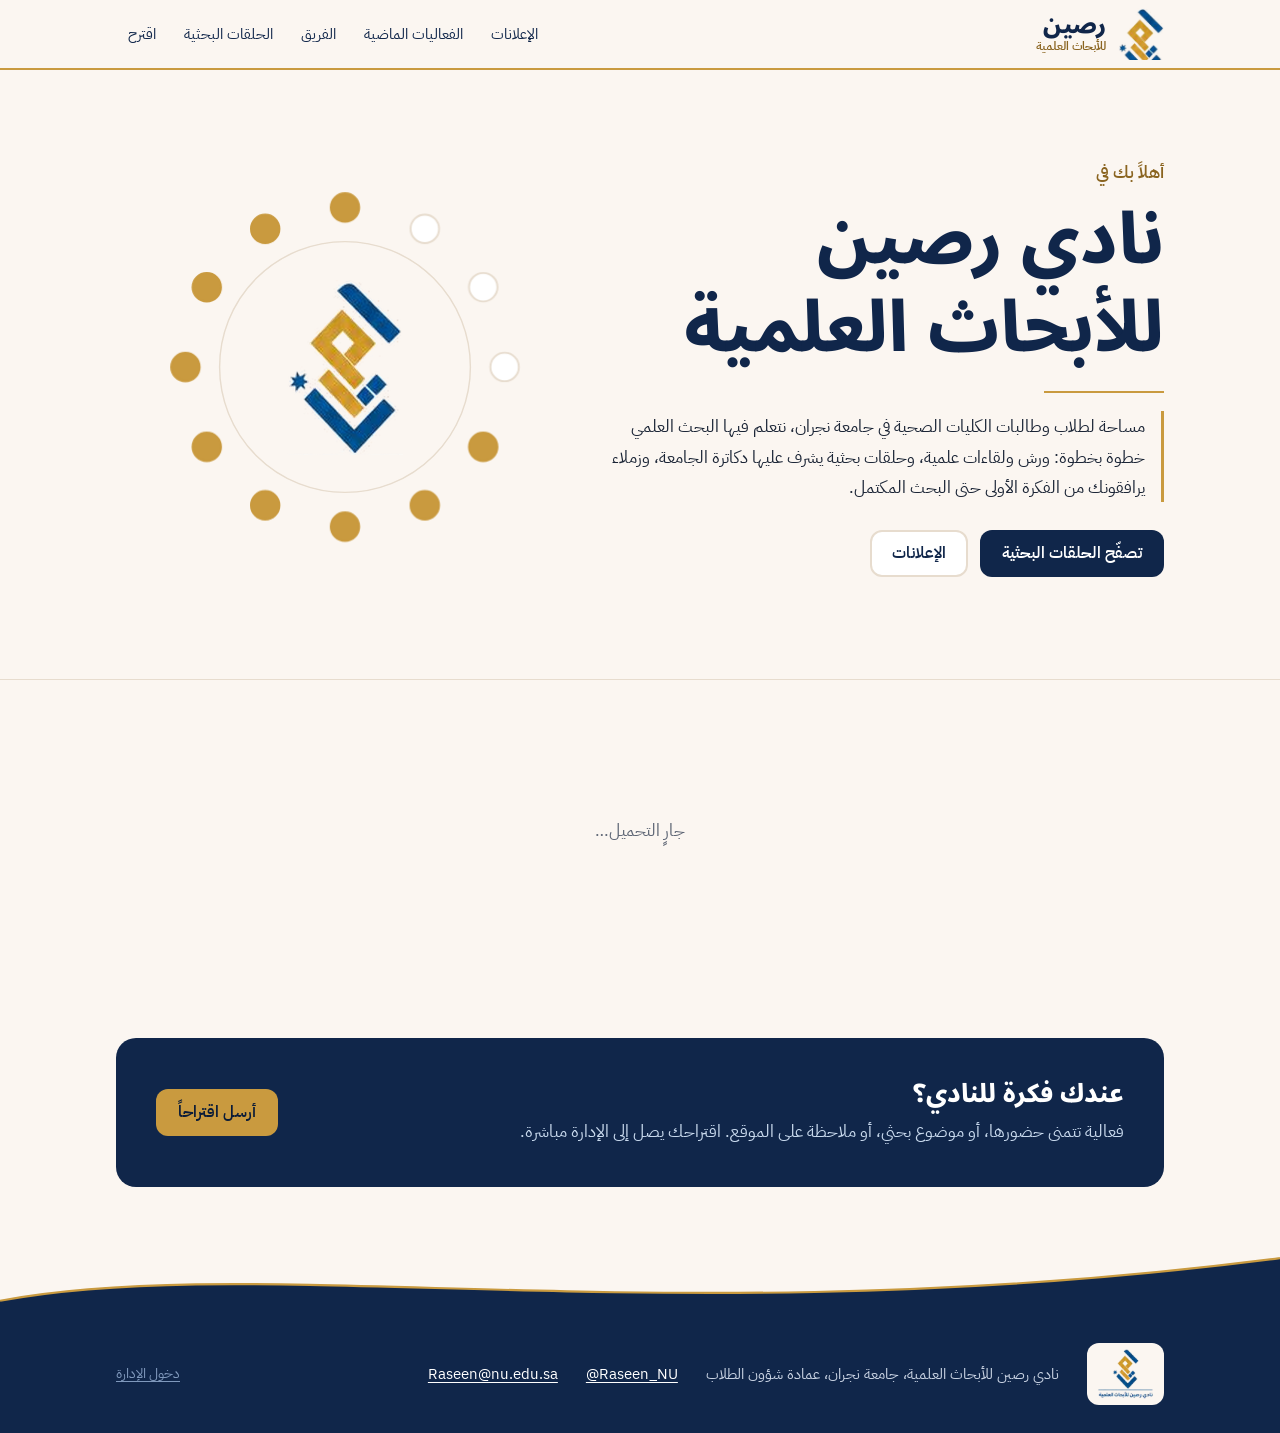
<file: index.html>
<!doctype html>
<html lang="ar" dir="rtl">
<head>
<meta charset="utf-8">
<meta name="viewport" content="width=device-width,initial-scale=1,viewport-fit=cover">
<title>رصين | نادي رصين للأبحاث العلمية</title>
<meta name="description" content="رصين: نادي رصين للأبحاث العلمية في جامعة نجران. إعلانات الفعاليات، والحلقات البحثية بين الدكاترة والطلاب، وفريق النادي.">
<meta name="theme-color" content="#FBF6F1">
<meta property="og:title" content="رصين | نادي رصين للأبحاث العلمية في جامعة نجران">
<meta property="og:description" content="فعاليات علمية، وحلقات بحثية يقودها دكاترة الجامعة.">
<link rel="manifest" href="/manifest.webmanifest">
<link rel="apple-touch-icon" href="/assets/icons/apple-touch-icon.png">
<meta name="apple-mobile-web-app-capable" content="yes">
<meta name="mobile-web-app-capable" content="yes">
<meta name="apple-mobile-web-app-title" content="رصين">
<meta name="apple-mobile-web-app-status-bar-style" content="default">
<link rel="icon" href="/assets/icons/icon-192.png" type="image/png">
<link rel="preload" href="assets/fonts/noto-sans-arabic-arabic-800-normal.woff2" as="font" type="font/woff2" crossorigin>
<link rel="preload" href="assets/fonts/ibm-plex-sans-arabic-arabic-400-normal.woff2" as="font" type="font/woff2" crossorigin>
<link rel="stylesheet" href="assets/style.css">
</head>
<body>
<a class="skip" href="#main">تخطَّ إلى المحتوى</a>
<header class="site-head">
  <div class="wrap">
    <a class="brand" href="#/" aria-label="رصين، الصفحة الرئيسية">
      <span class="logo"><img src="assets/logo-mark.png" alt="شعار نادي رصين"></span>
      <span><b>رصين</b><small>للأبحاث العلمية</small></span>
    </a>
    <nav class="nav" aria-label="أقسام الموقع">
      <a href="#/events">الإعلانات</a>
      <a href="#/archive">الفعاليات الماضية</a>
      <a href="#/team">الفريق</a>
      <a href="#/circles">الحلقات البحثية</a>
      <a href="#/suggest">اقترح</a>
    </nav>
  </div>
</header>
<main id="main" tabindex="-1"></main>
<footer class="site-foot">
  <svg class="wave" viewBox="0 0 1440 90" preserveAspectRatio="none" aria-hidden="true"><path d="M0 70 C 300 0, 760 120, 1440 10 L1440 90 L0 90 Z" fill="#10264A"/><path d="M0 70 C 300 0, 760 120, 1440 10" fill="none" stroke="#C99A3F" stroke-width="3"/></svg>
  <div class="wrap">
    <img class="foot-logo" src="assets/logo-full.png" alt="نادي رصين للأبحاث العلمية">
    <span>نادي رصين للأبحاث العلمية، جامعة نجران، عمادة شؤون الطلاب</span>
    <a href="https://x.com/Raseen_NU" target="_blank" rel="noopener" dir="ltr">@Raseen_NU</a>
    <a href="mailto:Raseen@nu.edu.sa" dir="ltr">Raseen@nu.edu.sa</a>
    <a class="admin" href="admin.html">دخول الإدارة</a>
  </div>
</footer>
<div id="toast" role="status" aria-live="polite"></div>
<script src="assets/vendor/supabase.js"></script>
<script src="assets/common.js"></script>
<script src="assets/app.js"></script>
<script>if('serviceWorker' in navigator)addEventListener('load',()=>navigator.serviceWorker.register('/sw.js').catch(()=>{}));</script>
</body>
</html>
</file>
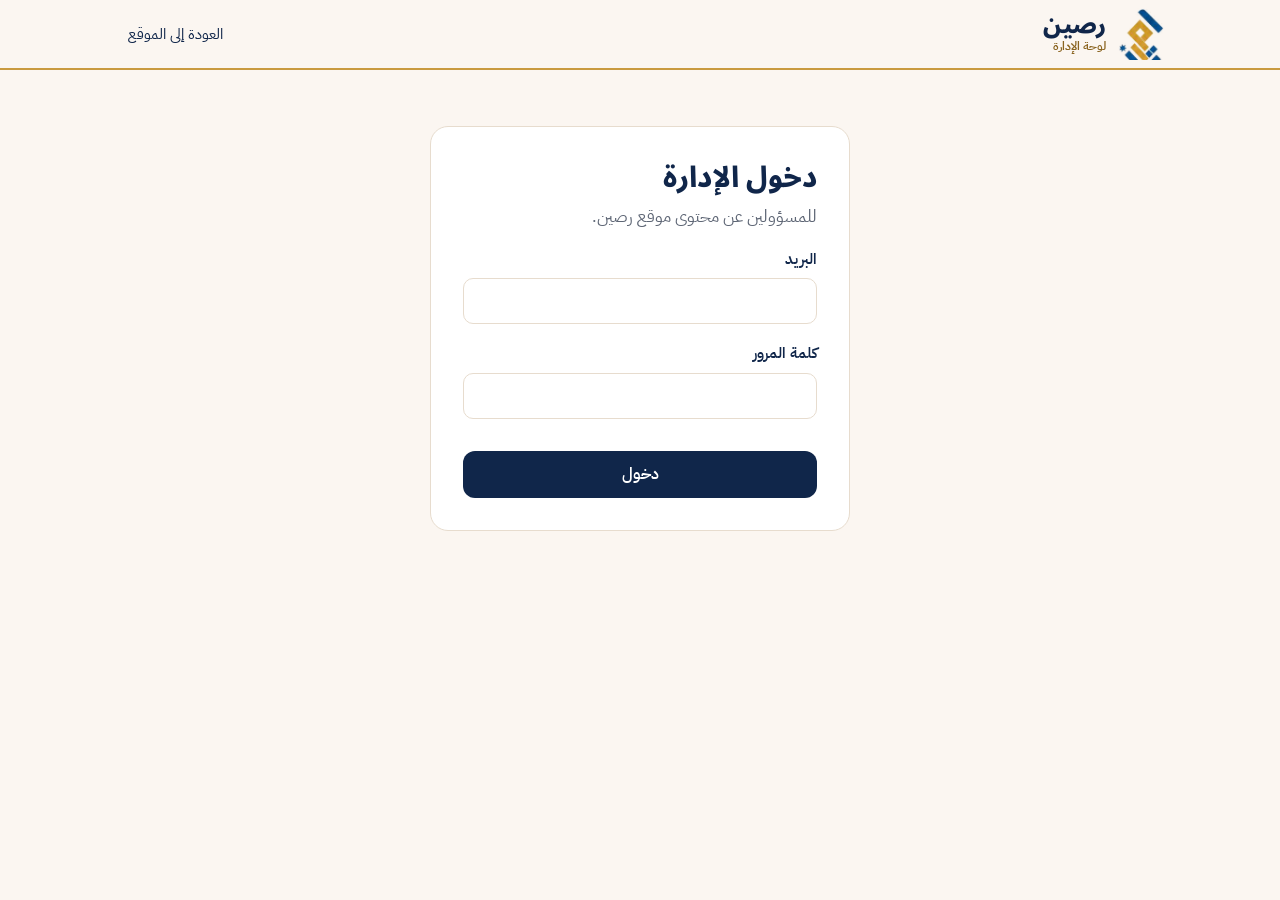
<file: admin.html>
<!doctype html>
<html lang="ar" dir="rtl">
<head>
<meta charset="utf-8">
<meta name="viewport" content="width=device-width,initial-scale=1,viewport-fit=cover">
<title>لوحة الإدارة | رصين</title>
<meta name="robots" content="noindex">
<meta name="theme-color" content="#FBF6F1">
<link rel="manifest" href="/manifest.webmanifest">
<link rel="apple-touch-icon" href="/assets/icons/apple-touch-icon.png">
<meta name="apple-mobile-web-app-capable" content="yes">
<meta name="mobile-web-app-capable" content="yes">
<meta name="apple-mobile-web-app-title" content="رصين">
<meta name="apple-mobile-web-app-status-bar-style" content="default">
<link rel="icon" href="/assets/icons/icon-192.png" type="image/png">
<link rel="stylesheet" href="assets/style.css">
<style>
  .adm-tabs{display:flex;gap:6px;flex-wrap:wrap;margin-bottom:22px}
  .adm-list{display:grid;gap:10px}
  .adm-row{background:#fff;border:1px solid var(--line);border-radius:12px;padding:14px 16px;display:flex;gap:14px;align-items:center;justify-content:space-between;flex-wrap:wrap}
  .adm-row.unread{border-inline-start:4px solid var(--sky-deep)}
  .adm-row .t{font-weight:600;color:var(--ink)}
  .adm-row .s{font-size:.88rem;color:var(--muted)}
  .adm-row .acts{display:flex;gap:6px;flex-wrap:wrap}
  .thumbs{display:flex;gap:8px;flex-wrap:wrap}
  .thumbs figure{margin:0;position:relative}
  .thumbs img{width:84px;height:64px;object-fit:cover;border-radius:8px;border:1px solid var(--line)}
  .thumbs button{position:absolute;top:-8px;left:-8px;width:24px;height:24px;border-radius:50%;border:0;background:var(--full);color:#fff;cursor:pointer;line-height:1}
  .login{max-width:420px;margin:56px auto}
</style>
</head>
<body>
<header class="site-head"><div class="wrap">
  <a class="brand" href="./"><span class="logo"><img src="assets/logo-mark.png" alt="شعار نادي رصين"></span><span><b>رصين</b><small>لوحة الإدارة</small></span></a>
  <nav class="nav" id="adm-user" aria-label="الحساب"></nav>
</div></header>
<main id="main" tabindex="-1"><div class="loading">جارٍ التحميل…</div></main>
<div id="toast" role="status" aria-live="polite"></div>
<script src="assets/vendor/supabase.js"></script>
<script src="assets/common.js"></script>
<script src="assets/admin.js"></script>
<script>if('serviceWorker' in navigator)addEventListener('load',()=>navigator.serviceWorker.register('/sw.js').catch(()=>{}));</script>
</body>
</html>
</file>
<file: assets/style.css>
/* ============ رصين: نادي الأبحاث الطبية ============ */

/* Fonts (self-hosted) */
@font-face{font-family:"Reem Kufi";font-weight:500;font-display:swap;src:url(fonts/reem-kufi-arabic-500-normal.woff2) format("woff2");unicode-range:U+0600-06FF,U+0750-077F,U+0870-08FF,U+200C-200E,U+2010-2011,U+204F,U+2E41,U+FB50-FDFF,U+FE70-FEFC}
@font-face{font-family:"Reem Kufi";font-weight:700;font-display:swap;src:url(fonts/reem-kufi-arabic-700-normal.woff2) format("woff2");unicode-range:U+0600-06FF,U+0750-077F,U+0870-08FF,U+200C-200E,U+2010-2011,U+204F,U+2E41,U+FB50-FDFF,U+FE70-FEFC}
@font-face{font-family:"Reem Kufi";font-weight:500;font-display:swap;src:url(fonts/reem-kufi-latin-500-normal.woff2) format("woff2");unicode-range:U+0000-00FF,U+0131,U+0152-0153,U+02BB-02BC,U+02C6,U+02DA,U+02DC,U+2000-206F,U+20AC,U+2122,U+2212}
@font-face{font-family:"Reem Kufi";font-weight:700;font-display:swap;src:url(fonts/reem-kufi-latin-700-normal.woff2) format("woff2");unicode-range:U+0000-00FF,U+0131,U+0152-0153,U+02BB-02BC,U+02C6,U+02DA,U+02DC,U+2000-206F,U+20AC,U+2122,U+2212}
@font-face{font-family:"Plex Arabic";font-weight:400;font-display:swap;src:url(fonts/ibm-plex-sans-arabic-arabic-400-normal.woff2) format("woff2");unicode-range:U+0600-06FF,U+0750-077F,U+0870-08FF,U+200C-200E,U+2010-2011,U+204F,U+2E41,U+FB50-FDFF,U+FE70-FEFC}
@font-face{font-family:"Plex Arabic";font-weight:500;font-display:swap;src:url(fonts/ibm-plex-sans-arabic-arabic-500-normal.woff2) format("woff2");unicode-range:U+0600-06FF,U+0750-077F,U+0870-08FF,U+200C-200E,U+2010-2011,U+204F,U+2E41,U+FB50-FDFF,U+FE70-FEFC}
@font-face{font-family:"Plex Arabic";font-weight:600;font-display:swap;src:url(fonts/ibm-plex-sans-arabic-arabic-600-normal.woff2) format("woff2");unicode-range:U+0600-06FF,U+0750-077F,U+0870-08FF,U+200C-200E,U+2010-2011,U+204F,U+2E41,U+FB50-FDFF,U+FE70-FEFC}
@font-face{font-family:"Plex Arabic";font-weight:700;font-display:swap;src:url(fonts/ibm-plex-sans-arabic-arabic-700-normal.woff2) format("woff2");unicode-range:U+0600-06FF,U+0750-077F,U+0870-08FF,U+200C-200E,U+2010-2011,U+204F,U+2E41,U+FB50-FDFF,U+FE70-FEFC}
@font-face{font-family:"Plex Arabic";font-weight:400;font-display:swap;src:url(fonts/ibm-plex-sans-arabic-latin-400-normal.woff2) format("woff2");unicode-range:U+0000-00FF,U+0131,U+0152-0153,U+02BB-02BC,U+02C6,U+02DA,U+02DC,U+2000-206F,U+20AC,U+2122,U+2212}
@font-face{font-family:"Plex Arabic";font-weight:500;font-display:swap;src:url(fonts/ibm-plex-sans-arabic-latin-500-normal.woff2) format("woff2");unicode-range:U+0000-00FF,U+0131,U+0152-0153,U+02BB-02BC,U+02C6,U+02DA,U+02DC,U+2000-206F,U+20AC,U+2122,U+2212}
@font-face{font-family:"Plex Arabic";font-weight:600;font-display:swap;src:url(fonts/ibm-plex-sans-arabic-latin-600-normal.woff2) format("woff2");unicode-range:U+0000-00FF,U+0131,U+0152-0153,U+02BB-02BC,U+02C6,U+02DA,U+02DC,U+2000-206F,U+20AC,U+2122,U+2212}
@font-face{font-family:"Plex Arabic";font-weight:700;font-display:swap;src:url(fonts/ibm-plex-sans-arabic-latin-700-normal.woff2) format("woff2");unicode-range:U+0000-00FF,U+0131,U+0152-0153,U+02BB-02BC,U+02C6,U+02DA,U+02DC,U+2000-206F,U+20AC,U+2122,U+2212}

:root{
  --ink:#0C2350;      /* كحلي النادي */
  --night:#071735;
  --sky:#7CC4FF;      /* أزرق البوستر */
  --sky-deep:#1F66B3; /* روابط على الأبيض */
  --mist:#EAF3FC;
  --paper:#F9FBFE;
  --line:#D3E1F1;
  --text:#10203D;
  --muted:#52637F;
  --open:#13785F;
  --open-bg:#E2F5EE;
  --full:#A8403C;
  --full-bg:#FBEAE8;
  --display:"Reem Kufi","Plex Arabic",system-ui,sans-serif;
  --body:"Plex Arabic",system-ui,"Segoe UI",Tahoma,sans-serif;
  --step--1:.875rem; --step-0:1.0625rem; --step-1:1.25rem; --step-2:1.6rem; --step-3:2.1rem; --step-4:2.9rem;
  --wrap:1120px;
}
*,*::before,*::after{box-sizing:border-box}
html{-webkit-text-size-adjust:100%;scroll-behavior:smooth}
body{margin:0;font-family:var(--body);font-size:var(--step-0);line-height:1.75;color:var(--text);background:var(--paper);min-height:100vh;display:flex;flex-direction:column}
main{flex:1;outline:none}
img{max-width:100%;display:block}
a{color:var(--sky-deep);text-underline-offset:3px}
h1,h2,h3{font-family:var(--display);font-weight:700;line-height:1.3;margin:0;color:var(--ink)}
p{margin:0 0 .8em}
:focus-visible{outline:3px solid var(--sky);outline-offset:2px;border-radius:6px}
.wrap{max-width:var(--wrap);margin-inline:auto;padding-inline:clamp(18px,4vw,36px)}
.skip{position:absolute;right:12px;top:-60px;background:var(--ink);color:#fff;padding:8px 14px;border-radius:8px;z-index:99}
.skip:focus{top:12px}
.vh{position:absolute!important;width:1px;height:1px;overflow:hidden;clip:rect(0 0 0 0);white-space:nowrap}
[hidden]{display:none!important}

/* ---------- Header ---------- */
.site-head{background:var(--ink);color:#fff;position:sticky;top:0;z-index:20}
.site-head .wrap{display:flex;align-items:center;gap:24px;min-height:68px}
.brand{display:flex;align-items:center;gap:12px;color:#fff;text-decoration:none;flex-shrink:0}
.brand .logo{width:42px;height:42px;border-radius:50%;background:#fff;display:grid;place-items:center;overflow:hidden}
.brand .logo img{width:100%;height:100%;object-fit:contain}
.brand b{font-family:var(--display);font-size:1.45rem;line-height:1;display:block}
.brand small{font-size:.78rem;color:#B9D3F0;display:block;line-height:1.3}
.nav{display:flex;gap:4px;margin-inline-start:auto;overflow-x:auto;scrollbar-width:none}
.nav::-webkit-scrollbar{display:none}
.nav a{color:#D7E6F7;text-decoration:none;padding:8px 12px;border-radius:999px;white-space:nowrap;font-size:.95rem}
.nav a:hover{color:#fff;background:rgba(255,255,255,.08)}
.nav a[aria-current="page"]{background:var(--sky);color:var(--night);font-weight:600}
@media (max-width:820px){
  .site-head .wrap{flex-wrap:wrap;gap:6px 16px;padding-block:10px 0}
  .nav{order:3;width:100%;margin:0 -6px;padding-bottom:10px}
}

/* ---------- Hero ---------- */
.hero{background:var(--ink);color:#fff;position:relative;overflow:hidden;padding-block:clamp(40px,7vw,88px) clamp(56px,8vw,104px)}
.hero .wrap{display:grid;grid-template-columns:1.1fr .9fr;align-items:center;gap:32px}
.hero h1{color:#fff;font-size:clamp(5.5rem,17vw,12.5rem);line-height:1;letter-spacing:0;font-weight:700}
.hero .tag{font-family:var(--display);font-weight:500;font-size:clamp(1.25rem,2.6vw,1.75rem);color:var(--sky);margin-top:14px}
.hero .lede{max-width:34em;color:#C9DAEE;margin-top:18px}
.hero .actions{display:flex;flex-wrap:wrap;gap:12px;margin-top:28px}
.hero-ring{width:100%;max-width:400px;justify-self:center;aspect-ratio:1}
.hero-ring circle.seat{fill:none;stroke:#3B5A92;stroke-width:2}
.hero-ring circle.seat.on{fill:var(--sky);stroke:var(--sky)}
.hero-ring .core{fill:none;stroke:#26437A;stroke-width:1.5}
.hero-ring text{font-family:var(--display);fill:#fff}
@media (prefers-reduced-motion:no-preference){
  .hero-ring circle.seat.on{animation:seat .5s both cubic-bezier(.2,.8,.2,1)}
  @keyframes seat{from{fill:transparent;stroke:#3B5A92;transform:scale(.4)}to{}}
  .hero-ring circle.seat{transform-box:fill-box;transform-origin:center}
}
@media (max-width:820px){
  .hero .wrap{grid-template-columns:1fr}
  .hero-ring{max-width:240px;justify-self:start;order:-1;margin-bottom:-8px}
}

/* ---------- Buttons & pills ---------- */
.btn{display:inline-flex;align-items:center;justify-content:center;gap:8px;font:inherit;font-weight:600;font-size:1rem;border-radius:12px;padding:11px 20px;border:2px solid transparent;cursor:pointer;text-decoration:none;line-height:1.3;transition:background .15s,color .15s,border-color .15s}
.btn-sky{background:var(--sky);color:var(--night)}
.btn-sky:hover{background:#A3D6FF}
.btn-ghost{background:transparent;color:#fff;border-color:rgba(255,255,255,.35)}
.btn-ghost:hover{border-color:#fff}
.btn-ink{background:var(--ink);color:#fff}
.btn-ink:hover{background:#163470}
.btn-line{background:#fff;color:var(--ink);border-color:var(--line)}
.btn-line:hover{border-color:var(--ink)}
.btn-danger{background:#fff;color:var(--full);border-color:#EBC7C4}
.btn:disabled{opacity:.55;cursor:not-allowed}
.btn-sm{padding:7px 14px;font-size:.9rem;border-radius:10px}
.linkish{background:none;border:0;padding:0;font:inherit;color:var(--sky-deep);text-decoration:underline;cursor:pointer;font-size:.92rem}
.pill{display:inline-block;font-size:.82rem;font-weight:600;padding:3px 12px;border-radius:999px;background:var(--mist);color:var(--ink);line-height:1.7}
.pill.open{background:var(--open-bg);color:var(--open)}
.pill.full{background:var(--full-bg);color:var(--full)}
.pill.example{background:#FFF4D6;color:#7A5300}

/* ---------- Page sections ---------- */
.page-head{background:var(--mist);border-bottom:1px solid var(--line);padding-block:clamp(32px,5vw,56px) clamp(24px,4vw,40px)}
.page-head h1{font-size:var(--step-4)}
.page-head p{color:var(--muted);max-width:44em;margin-top:10px;margin-bottom:0}
.section{padding-block:clamp(32px,5vw,56px)}
.section h2{font-size:var(--step-3);margin-bottom:18px}
.section-head{display:flex;align-items:end;justify-content:space-between;gap:16px;flex-wrap:wrap;margin-bottom:22px}
.section-head h2{margin:0}
.muted{color:var(--muted)}
.loading{padding:80px 20px;text-align:center;color:var(--muted)}
.empty{border:2px dashed var(--line);border-radius:16px;padding:36px 24px;text-align:center;color:var(--muted);background:#fff}
.empty b{display:block;color:var(--ink);font-family:var(--display);font-size:1.2rem;margin-bottom:6px}

/* ---------- Events ---------- */
.events{display:grid;gap:16px}
.event{display:grid;grid-template-columns:96px 1fr;gap:20px;background:#fff;border:1px solid var(--line);border-radius:16px;padding:20px;align-items:start}
.event .date{background:var(--ink);color:#fff;border-radius:12px;text-align:center;padding:12px 6px;font-family:var(--display)}
.event .date b{display:block;font-size:2.1rem;line-height:1}
.event .date span{font-size:.92rem;color:var(--sky)}
.event h3{font-size:var(--step-1);margin:6px 0 4px}
.event h3 a{color:inherit;text-decoration:none}
.event h3 a:hover{text-decoration:underline}
.event .meta{display:flex;flex-wrap:wrap;gap:4px 18px;color:var(--muted);font-size:.93rem;margin:6px 0 8px}
.event .meta span{display:inline-flex;gap:6px;align-items:center}
.event .meta svg{width:16px;height:16px;flex-shrink:0;stroke:var(--sky-deep)}
.event p{margin:0 0 10px;color:#2A3A57}
.event .row{display:flex;gap:10px;flex-wrap:wrap;margin-top:6px}
.event.past .date{background:var(--mist);color:var(--ink)}
.event.past .date span{color:var(--muted)}
.event .cover{grid-column:1/-1;border-radius:12px;overflow:hidden;aspect-ratio:16/7;background:var(--mist)}
.event .cover img{width:100%;height:100%;object-fit:cover}
@media (max-width:560px){.event{grid-template-columns:72px 1fr;gap:14px;padding:16px}.event .date b{font-size:1.7rem}}

.feature{background:#fff;border:1px solid var(--line);border-radius:20px;padding:clamp(20px,4vw,36px);display:grid;grid-template-columns:auto 1fr;gap:28px;align-items:center}
.feature .big-date{font-family:var(--display);text-align:center;color:var(--ink);border-inline-start:4px solid var(--sky);padding-inline-start:24px}
.feature .big-date b{font-size:4.2rem;line-height:1;display:block}
.feature .big-date span{color:var(--muted)}
.feature h3{font-size:var(--step-2);margin:6px 0 8px}
@media (max-width:640px){.feature{grid-template-columns:1fr}.feature .big-date{text-align:start;border:0;padding:0;display:flex;gap:10px;align-items:baseline}.feature .big-date b{font-size:2.6rem}}

.detail{max-width:760px}
.detail .gallery{display:grid;grid-template-columns:repeat(auto-fill,minmax(180px,1fr));gap:10px;margin-top:20px}
.detail .gallery img{border-radius:10px;aspect-ratio:4/3;object-fit:cover;width:100%}
.detail dl{display:grid;grid-template-columns:max-content 1fr;gap:8px 20px;background:#fff;border:1px solid var(--line);border-radius:14px;padding:18px 22px;margin:20px 0}
.detail dt{color:var(--muted)}
.detail dd{margin:0;font-weight:500}
.prose{white-space:pre-line}

/* ---------- Org chart ---------- */
.tree-wrap{overflow-x:auto;padding:8px 0 24px}
.tree,.tree ul{margin:0;padding:0;list-style:none}
.tree{display:flex;justify-content:center;min-width:max-content;margin-inline:auto}
.tree ul{display:flex;justify-content:center;padding-top:30px;position:relative}
.tree ul::before{content:"";position:absolute;top:0;right:50%;height:30px;border-right:2px solid var(--line)}
.tree li{position:relative;padding:30px 8px 0;display:flex;flex-direction:column;align-items:center}
.tree > li{padding-top:0}
.tree ul > li::before{content:"";position:absolute;top:0;right:0;left:0;border-top:2px solid var(--line)}
.tree ul > li:first-child::before{right:50%}
.tree ul > li:last-child::before{left:50%}
.tree ul > li:only-child::before{display:none}
.tree ul > li::after{content:"";position:absolute;top:0;right:50%;height:30px;border-right:2px solid var(--line)}
.node{background:#fff;border:1px solid var(--line);border-radius:14px;padding:14px 16px;text-align:center;width:172px;display:flex;flex-direction:column;align-items:center;gap:2px}
.node .av{width:56px;height:56px;border-radius:50%;background:var(--mist);display:grid;place-items:center;font-family:var(--display);color:var(--ink);font-size:1.4rem;overflow:hidden;margin-bottom:6px}
.node .av img{width:100%;height:100%;object-fit:cover}
.node b{font-family:var(--display);color:var(--ink);font-size:1.05rem;line-height:1.4}
.node span{font-size:.86rem;color:var(--muted);line-height:1.5}
.node.root{background:var(--ink);border-color:var(--ink);width:230px;padding:20px}
.node.root .av{width:76px;height:76px;background:var(--sky);font-size:2rem}
.node.root b{color:#fff;font-size:1.35rem}
.node.root span{color:var(--sky)}
@media (max-width:760px){
  .tree{display:block;min-width:0}
  .tree ul{display:block;padding:0 22px 0 0;margin-right:10px;border-right:2px solid var(--line)}
  .tree ul::before,.tree ul > li::before{display:none}
  .tree li{display:block;padding:14px 0 0}
  .tree > li{padding:0}
  .tree ul > li::after{top:44px;right:-22px;height:0;width:20px;border-right:0;border-top:2px solid var(--line)}
  .node{flex-direction:row;text-align:start;width:100%;gap:12px;align-items:center}
  .node .av{margin:0;flex-shrink:0;width:46px;height:46px;font-size:1.15rem}
  .node.root{width:100%}
  .node.root .av{width:58px;height:58px}
  .node .tx{display:flex;flex-direction:column}
}
.members-tools{display:flex;gap:12px;flex-wrap:wrap;align-items:center;margin-bottom:18px}
.members{display:grid;grid-template-columns:repeat(auto-fill,minmax(220px,1fr));gap:10px}
.member{background:#fff;border:1px solid var(--line);border-radius:12px;padding:12px 14px;display:flex;gap:12px;align-items:center}
.member .av{width:40px;height:40px;border-radius:50%;background:var(--mist);display:grid;place-items:center;font-family:var(--display);color:var(--ink);flex-shrink:0}
.member b{display:block;font-weight:600;line-height:1.4}
.member small{color:var(--muted);font-size:.84rem;line-height:1.5;display:block}

/* ---------- Circles ---------- */
.circles-intro{display:grid;grid-template-columns:1fr auto;gap:20px;align-items:center}
@media (max-width:720px){.circles-intro{grid-template-columns:1fr}}
.how{display:grid;grid-template-columns:repeat(3,1fr);gap:14px;margin:0;padding:0;list-style:none;counter-reset:s}
.how li{counter-increment:s;background:#fff;border:1px solid var(--line);border-radius:14px;padding:16px 18px;position:relative}
.how li::before{content:counter(s);font-family:var(--display);color:var(--sky-deep);font-size:1.5rem;font-weight:700;display:block;line-height:1.2}
@media (max-width:720px){.how{grid-template-columns:1fr}}
.chips{display:flex;gap:8px;flex-wrap:wrap}
.chip{font:inherit;font-size:.92rem;border:1px solid var(--line);background:#fff;color:var(--ink);padding:6px 14px;border-radius:999px;cursor:pointer}
.chip[aria-pressed="true"]{background:var(--ink);color:#fff;border-color:var(--ink)}
.circles{display:grid;grid-template-columns:repeat(auto-fill,minmax(320px,1fr));gap:16px}
@media (max-width:400px){.circles{grid-template-columns:1fr}}
.circle{background:#fff;border:1px solid var(--line);border-radius:18px;padding:20px;display:flex;flex-direction:column;gap:10px}
.circle.is-full{background:#FBFCFE}
.circle-top{display:flex;gap:16px;align-items:center}
.ring{width:92px;height:92px;flex-shrink:0}
.ring .seat{fill:#fff;stroke:#9DB6D6;stroke-width:1.6}
.ring .seat.on{fill:var(--ink);stroke:var(--ink)}
.is-full .ring .seat.on{fill:#7F8CA3;stroke:#7F8CA3}
.ring text{font-family:var(--display);fill:var(--ink)}
.circle h3{font-size:1.18rem;line-height:1.5}
.circle .doc{color:var(--muted);font-size:.93rem;line-height:1.5}
.circle .desc{color:#2A3A57;font-size:.97rem;margin:0}
.circle .req{font-size:.9rem;color:var(--muted);background:var(--mist);border-radius:10px;padding:8px 12px;margin:0}
.circle .foot{display:flex;align-items:center;justify-content:space-between;gap:10px;flex-wrap:wrap;margin-top:auto;padding-top:6px}

/* ---------- Forms & dialogs ---------- */
.form{display:grid;gap:16px}
.form .two{display:grid;grid-template-columns:1fr 1fr;gap:16px}
@media (max-width:560px){.form .two{grid-template-columns:1fr}}
.field{display:grid;gap:6px}
.field label{font-weight:600;font-size:.95rem;color:var(--ink)}
.field .hint{font-size:.84rem;color:var(--muted);line-height:1.5}
input,select,textarea{font:inherit;font-size:1rem;color:var(--text);background:#fff;border:1.5px solid var(--line);border-radius:10px;padding:10px 12px;width:100%;line-height:1.5}
textarea{min-height:120px;resize:vertical}
input:focus,select:focus,textarea:focus{outline:none;border-color:var(--sky-deep);box-shadow:0 0 0 3px rgba(124,196,255,.45)}
.form .err{color:var(--full);font-size:.92rem;margin:0}
.hp{position:absolute;right:-9999px;width:1px;height:1px;overflow:hidden}
.card{background:#fff;border:1px solid var(--line);border-radius:18px;padding:clamp(20px,4vw,32px)}
.success{text-align:center;padding:24px 8px}
.success .tick{width:64px;height:64px;margin:0 auto 12px;border-radius:50%;background:var(--open-bg);display:grid;place-items:center}
.success .tick svg{width:30px;height:30px;stroke:var(--open)}
.success h3{font-size:1.4rem;margin-bottom:6px}

dialog{border:0;border-radius:20px;padding:0;width:min(560px,calc(100vw - 24px));max-height:calc(100vh - 32px);color:var(--text)}
dialog::backdrop{background:rgba(7,23,53,.55)}
.dlg-head{display:flex;justify-content:space-between;align-items:start;gap:16px;padding:22px 24px 6px}
.dlg-head h2{font-size:1.4rem}
.dlg-head p{color:var(--muted);font-size:.93rem;margin:4px 0 0}
.dlg-x{background:var(--mist);border:0;width:36px;height:36px;border-radius:50%;cursor:pointer;font-size:1.3rem;line-height:1;color:var(--ink);flex-shrink:0}
.dlg-body{padding:12px 24px 24px}
table.roster{width:100%;border-collapse:collapse;font-size:.93rem}
table.roster th,table.roster td{text-align:start;padding:8px 6px;border-bottom:1px solid var(--line);vertical-align:top}
table.roster th{color:var(--muted);font-weight:500}

/* ---------- Home strips ---------- */
.cta-strip{background:var(--night);color:#fff;border-radius:20px;padding:clamp(24px,4vw,40px);display:grid;grid-template-columns:1fr auto;gap:20px;align-items:center}
.cta-strip h2{color:#fff;font-size:var(--step-2);margin-bottom:6px}
.cta-strip p{color:#C9DAEE;margin:0}
@media (max-width:640px){.cta-strip{grid-template-columns:1fr}}

/* ---------- Footer ---------- */
.site-foot{background:var(--night);color:#AFC6E3;margin-top:56px;font-size:.93rem}
.site-foot .wrap{display:flex;flex-wrap:wrap;gap:12px 28px;align-items:center;padding-block:28px}
.site-foot a{color:#fff}
.site-foot .brandline{font-family:var(--display);color:#fff;font-size:1.15rem}
.site-foot .admin{margin-inline-start:auto;color:#7F98BC;font-size:.85rem}

/* ---------- Toast ---------- */
#toast{position:fixed;bottom:20px;right:50%;transform:translateX(50%);background:var(--night);color:#fff;padding:12px 20px;border-radius:12px;font-size:.95rem;opacity:0;pointer-events:none;transition:opacity .2s;z-index:100;max-width:calc(100vw - 32px)}
#toast.show{opacity:1}
#toast.bad{background:var(--full)}

@media (prefers-reduced-motion:reduce){*{animation:none!important;transition:none!important;scroll-behavior:auto!important}}

/* ---------- Refinements ---------- */
main:focus,main:focus-visible{outline:none}
.node .tx{display:flex;flex-direction:column;align-items:inherit}
.event h3,.circle h3,.feature h3{font-family:var(--body);font-weight:700;letter-spacing:0}
.event h3{font-size:1.2rem}
.feature h3{font-size:1.5rem}
.circle h3{font-size:1.08rem}
@media (max-width:820px){
  .nav{flex-wrap:wrap;overflow:visible;gap:2px}
  .nav a{padding:6px 10px;font-size:.9rem}
  .site-head{position:static}
}

/* ---------- App mode (installed) ---------- */
.site-head{padding-top:env(safe-area-inset-top)}
.site-head .wrap{padding-inline:max(clamp(18px,4vw,36px),env(safe-area-inset-right)) max(clamp(18px,4vw,36px),env(safe-area-inset-left))}
.site-foot .wrap{padding-bottom:max(28px,env(safe-area-inset-bottom))}
@media (display-mode:standalone){.site-head{position:sticky}}
.install{position:fixed;inset-inline:12px;bottom:max(12px,env(safe-area-inset-bottom));z-index:60;max-width:520px;margin-inline:auto;background:#fff;color:var(--text);border:1px solid var(--line);border-radius:18px;padding:16px 18px;display:grid;grid-template-columns:auto 1fr auto;gap:14px;align-items:center;box-shadow:0 12px 32px rgba(7,23,53,.22)}
.install img{width:48px;height:48px;border-radius:12px}
.install b{display:block;color:var(--ink);font-size:1rem;line-height:1.4}
.install p{margin:2px 0 0;font-size:.88rem;color:var(--muted);line-height:1.6}
.install .share{display:inline-block;vertical-align:-3px;width:16px;height:16px}
.install .acts{display:flex;flex-direction:column;gap:6px;align-items:stretch}
@media (prefers-reduced-motion:no-preference){.install{animation:rise .35s cubic-bezier(.2,.8,.2,1) both}@keyframes rise{from{transform:translateY(24px);opacity:0}}}

/* ================= v2: هوية رسمية دافئة (من بوستر النادي) ================= */
@font-face{font-family:"Noto Sans Arabic";font-weight:800;font-display:swap;src:url(fonts/noto-sans-arabic-arabic-800-normal.woff2) format("woff2");unicode-range:U+0600-06FF,U+0750-077F,U+0870-08FF,U+200C-200E,U+2010-2011,U+204F,U+2E41,U+FB50-FDFF,U+FE70-FEFC}
@font-face{font-family:"Noto Sans Arabic";font-weight:800;font-display:swap;src:url(fonts/noto-sans-arabic-latin-800-normal.woff2) format("woff2");unicode-range:U+0000-00FF,U+0131,U+0152-0153,U+02BB-02BC,U+02C6,U+02DA,U+02DC,U+2000-206F,U+20AC,U+2122,U+2212}
:root{
  --ink:#10264A;       /* كحلي العنوان في البوستر */
  --night:#0B1C38;
  --blue:#1F4E99;      /* أزرق الشعار */
  --gold:#C99A3F;      /* ذهبي الشعار، للزخرفة */
  --gold-text:#8A6420; /* ذهبي داكن للنصوص */
  --paper:#FBF6F1;     /* ورق البوستر */
  --mist:#F4ECE2;
  --line:#E7DCCE;
  --text:#1B2536;
  --muted:#5E6675;
  --sky-deep:#1F4E99;
  --display:"Noto Sans Arabic","Plex Arabic",system-ui,sans-serif;
}
h1,h2,h3{font-weight:800;letter-spacing:0}

/* Header: ورقي فاتح مع خط ذهبي */
.site-head{background:var(--paper);color:var(--ink);border-bottom:2px solid var(--gold)}
.brand{color:var(--ink)}
.brand .logo{width:46px;height:52px;border-radius:0;background:none}
.brand .logo img{object-fit:contain}
.brand b{font-family:var(--display);font-weight:800;font-size:1.5rem;color:var(--ink)}
.brand small{color:var(--gold-text);font-weight:600}
.nav a{color:var(--ink)}
.nav a:hover{background:var(--mist);color:var(--ink)}
.nav a[aria-current="page"]{background:var(--ink);color:#fff}

/* Hero */
.hero{background:var(--paper);color:var(--text);border-bottom:1px solid var(--line)}
.hero h1{color:var(--ink);font-size:clamp(2.4rem,6.2vw,4.4rem);line-height:1.25}
.hero .hello{color:var(--gold-text);font-weight:600;font-size:1.05rem;margin:0 0 10px}
.hero .rule{width:120px;height:2px;background:var(--gold);margin:18px 0}
.hero .lede{color:var(--text);max-width:36em;border-inline-start:3px solid var(--gold);padding-inline-start:16px;margin-top:0;font-size:1.08rem}
.hero .btn-ghost{color:var(--ink);border-color:var(--line);background:#fff}
.hero .btn-ghost:hover{border-color:var(--ink)}
.hero .btn-sky{background:var(--ink);color:#fff}
.hero .btn-sky:hover{background:#1B3A6E}
.hero-mark{position:relative;width:100%;max-width:380px;aspect-ratio:1;justify-self:center}
.hero-mark .hero-ring{position:absolute;inset:0;max-width:none}
.hero-ring circle.seat{stroke:var(--line);stroke-width:2;fill:#fff}
.hero-ring circle.seat.on{fill:var(--gold);stroke:var(--gold)}
.hero-ring .core{stroke:var(--line)}
@media (prefers-reduced-motion:no-preference){.hero-ring circle.seat.on{animation-name:seat2}@keyframes seat2{from{fill:#fff;stroke:var(--line);transform:scale(.4)}to{}}}
.hero-mark img{position:absolute;inset:27%;width:46%;height:46%;object-fit:contain}
@media (max-width:820px){.hero-mark{max-width:220px;justify-self:start;order:-1;margin-bottom:4px}}

/* Page heads */
.page-head{background:var(--mist);border-bottom:1px solid var(--line)}
.page-head h1::after{content:"";display:block;width:96px;height:2px;background:var(--gold);margin-top:14px}
.section h2{color:var(--ink)}

/* Cards */
.event,.feature,.circle,.member,.node,.how li,.card,.empty,.detail dl{border-color:var(--line)}
.event .date span{color:#E6C57E}
.event.past .date{background:var(--mist)}
.event.past .date span{color:var(--gold-text)}
.feature .big-date{border-inline-start-color:var(--gold)}
.presenter{display:flex;gap:8px;align-items:baseline;margin:4px 0 8px;color:var(--ink);font-size:.95rem}
.presenter span{color:var(--gold-text);font-weight:600}
.objectives{list-style:none;margin:10px 0;padding:0;display:grid;gap:8px}
.objectives li{position:relative;padding-inline-start:20px;line-height:1.7}
.objectives li::before{content:"";position:absolute;inset-inline-start:2px;top:.7em;width:8px;height:8px;border-radius:50%;background:var(--gold)}
.ev-thumbs{display:flex;gap:6px;margin:8px 0 4px}
.ev-thumbs img{width:76px;height:56px;object-fit:cover;border-radius:8px}
.pill{background:var(--mist);color:var(--ink)}
.how li::before{color:var(--gold-text)}
.node.root{background:var(--ink)}
.node.root .av{background:var(--gold);color:#fff}
.node.root span{color:#E6C57E}
.ring .seat.on{fill:var(--ink);stroke:var(--ink)}
.chip[aria-pressed="true"]{background:var(--ink);border-color:var(--ink)}

/* كلمة الرئيسة */
.word{display:grid;grid-template-columns:auto 1fr;gap:24px;align-items:start;background:#fff;border:1px solid var(--line);border-radius:20px;padding:clamp(22px,4vw,36px)}
.word .q{font-family:var(--display);font-weight:800;font-size:4rem;line-height:.8;color:var(--gold)}
.word p{font-size:1.1rem;line-height:1.95;white-space:pre-line;margin:0 0 12px}
.word .by{font-weight:700;color:var(--ink)}
.word .by span{display:block;font-weight:500;color:var(--gold-text);font-size:.92rem}

/* CTA + footer */
.cta-strip{background:var(--ink)}
.cta-strip .btn-sky{background:var(--gold);color:var(--night)}
.cta-strip .btn-sky:hover{background:#DDB25A}
.site-foot{background:var(--ink);margin-top:72px;position:relative}
.site-foot .wave{position:absolute;bottom:100%;left:0;width:100%;height:48px;display:block}
.foot-logo{height:62px;width:auto;background:var(--paper);border-radius:12px;padding:6px 10px}
.site-foot .wrap{color:#C9D3E3}
#toast{background:var(--ink)}
.install img{background:var(--paper)}
.section .cta-strip h2{color:#fff}
.site-foot .wave{height:64px}
</file>
